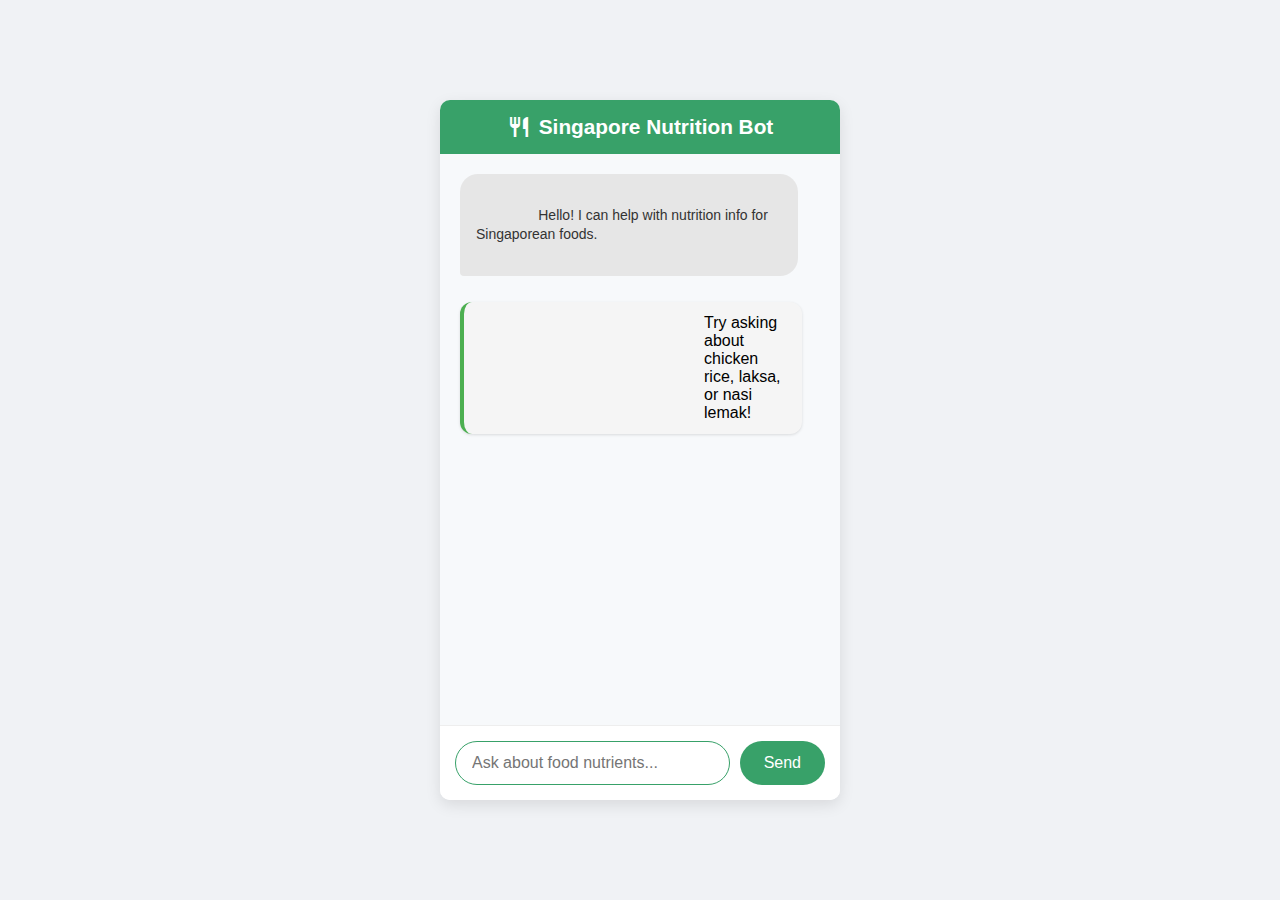
<file: index.html>
<!DOCTYPE html>
<html lang="en">
<head>
    <meta charset="UTF-8">
    <meta name="viewport" content="width=device-width, initial-scale=1.0">
    <title>Singapore Nutrition Chatbot</title>
    <link rel="stylesheet" href="https://fonts.googleapis.com/icon?family=Material+Icons">
    <style>
        body {
            font-family: Arial, sans-serif;
            background-color: #f0f2f5;
            display: flex;
            justify-content: center;
            align-items: center;
            min-height: 100vh;
            margin: 0;
            padding: 20px;
            box-sizing: border-box;
        }

        .chat-container {
            width: 100%;
            max-width: 400px;
            background: white;
            border-radius: 10px;
            box-shadow: 0 5px 15px rgba(0,0,0,0.1);
            overflow: hidden;
            display: flex;
            flex-direction: column;
            height: 90vh;
            max-height: 700px;
        }

        h1 {
            text-align: center;
            color: white;
            padding: 15px;
            margin: 0;
            background-color: #38a169;
            font-size: 1.3em;
            display: flex;
            align-items: center;
            justify-content: center;
        }

        #chat-box {
            padding: 20px;
            flex: 1;
            overflow-y: auto;
            background-color: #f7f9fb;
            display: flex;
            flex-direction: column;
            gap: 10px;
        }

        /* scroll bar details */
        #chat-box::-webkit-scrollbar {
            width: 6px;
            transition: width 0.4s ease; 
        }
        #chat-box::-webkit-scrollbar-track {
            background: transparent;
            border-radius: 10px;
        }
        #chat-box::-webkit-scrollbar-thumb {
            background: rgba(136, 136, 136, 0.4);
            border-radius: 10px;
            transition: background-color 0.2s ease;
        }
        #chat-box::-webkit-scrollbar-thumb:hover {
            background: #38a169; 
        }

        .message {
            padding: 12px 16px;
            margin-bottom: 8px;
            border-radius: 18px;
            max-width: 85%;
            line-height: 1.4;
            word-wrap: break-word;
            white-space: pre-wrap;
            font-size: 14px;
        }

        .user-message {
            background-color: #38a169;
            color: white;
            margin-left: auto; 
            border-bottom-right-radius: 4px;
        }

        .bot-message {
            background-color: #e6e6e6;
            color: #333;
            margin-right: auto;
            border-bottom-left-radius: 4px;
        }

        .input-container {
            display: flex;
            padding: 15px;
            border-top: 1px solid #eee;
            background-color: #fff;
            gap: 10px;
        }

        #user-input {
            flex-grow: 1;
            padding: 12px 16px;
            border: 1px solid #ddd;
            border-radius: 25px;
            font-size: 16px;
            outline: none;
            transition: border-color 0.3s;
        }

        #user-input:focus {
            border-color: #38a169;
        }

        button {
            padding: 12px 24px;
            background-color: #38a169;
            color: white;
            border: none;
            border-radius: 25px;
            cursor: pointer;
            font-size: 16px;
            transition: background-color 0.2s;
            font-weight: 500;
        }

        button:hover {
            background-color: #2f8559;
        }

        /* Material-UI style button */
        .mui-button {
            background-color: #1976d2;
            color: white;
            border: none;
            border-radius: 4px;
            padding: 10px 16px;
            font-family: Arial, sans-serif;
            font-size: 14px;
            font-weight: 500;
            text-transform: uppercase;
            letter-spacing: 0.5px;
            cursor: pointer;
            transition: background-color 0.3s, box-shadow 0.3s, transform 0.2s;
            box-shadow: 0 2px 4px rgba(0,0,0,0.2);
            display: inline-flex;
            align-items: center;
            gap: 8px;
        }

        .mui-button:hover {
            background-color: #1565c0;
            box-shadow: 0 4px 8px rgba(0,0,0,0.3);
            transform: translateY(-1px);
        }

        .mui-button:active {
            transform: translateY(0);
            box-shadow: 0 2px 4px rgba(0,0,0,0.2);
        }

        /* message material style */
        .mui-message {
            background: white;
            border-radius: 12px;
            padding: 12px 16px;
            margin: 8px 0;
            box-shadow: 0 1px 3px rgba(0,0,0,0.12);
            transition: all 0.3s ease;
            border-left: 4px solid transparent;
            font-family: Arial, sans-serif; /* same font */
            max-width: 85%;
        }

        .mui-message.user {
            background: #1976d2;
            color: white;
            margin-left: auto;
            border-left-color: #1565c0;
        }

        .mui-message.bot {
            background: #f5f5f5;
            margin-right: auto;
            border-left-color: #4caf50;
        }

        .mui-message:hover {
            box-shadow: 0 4px 12px rgba(0,0,0,0.15);
        }

        /* nutrition card */
        .nutrition-card {
            background: linear-gradient(135deg, #e8f5e8, #f1f8e9);
            border-left: 4px solid #4caf50;
            border-radius: 8px;
            padding: 16px;
            margin: 12px 0;
            box-shadow: 0 2px 8px rgba(76, 175, 80, 0.2);
            font-family: Arial, sans-serif; /* same font */
        }

        .nutrition-card .material-icons {
            color: #4caf50;
            margin-right: 8px;
        }

        /* responsive */
        @media (max-width: 480px) {
            body {
                padding: 10px;
            }
            
            .chat-container {
                height: 95vh;
                max-height: none;
            }
            
            #chat-box {
                padding: 15px;
            }
            
            .message, .mui-message {
                max-width: 90%;
            }
            
            .input-container {
                padding: 12px;
            }
        }
    </style>
</head>

<body>
    <div class="chat-container">
        <h1>
            <span class="material-icons" style="vertical-align: middle; margin-right: 8px;">restaurant</span>
            Singapore Nutrition Bot
        </h1>

        <div id="chat-box">
            <div class="message bot-message">
                Hello! I can help with nutrition info for Singaporean foods.
            </div>        
                  
            <div class="mui-message bot">
                <div style="display: flex; align-items: center; gap: 8px;">
                    <span class="material-icons">nutrition</span>
                    Try asking about chicken rice, laksa, or nasi lemak!
                </div>
            </div>
        </div>
        <div class="input-container">
            <input type="text" id="user-input" placeholder="Ask about food nutrients...">
            <button onclick="sendMessage()">Send</button>
        </div>
    </div>

    <script>
        // connect to backend flask
        async function sendMessage() {
            const userInput = document.getElementById('user-input');
            const message = userInput.value.trim();
            
            if (!message) return;

            // add user message
            addMessage(message, 'user');
            userInput.value = '';

            try {
                // flask backend - need backend to be running
                const response = await fetch('http://127.0.0.1:5000/chat', {
                    method: 'POST',
                    headers: {
                        'Content-Type': 'application/json',
                    },
                    body: JSON.stringify({
                        message: message,
                        user_id: 'web_user'
                    })
                });

                if (!response.ok) {
                    throw new Error(`HTTP error! status: ${response.status}`);
                }

                const data = await response.json();

                // chatbot response
                addMaterialMessage(data.response, 'bot');
                
            } catch (error) {
                console.error('Error:', error);
                addMaterialMessage('Sorry, I encountered an error. Make sure Flask is running on http://127.0.0.1:5000', 'bot');
            }
        }

        // messages
        function addMessage(text, sender) {
            const chatBox = document.getElementById('chat-box');
            const messageDiv = document.createElement('div');
            messageDiv.className = `message ${sender}-message`;
            messageDiv.textContent = text;
            chatBox.appendChild(messageDiv);
            chatBox.scrollTop = chatBox.scrollHeight;
        }

        // using material-ui style to add messages
        function addMaterialMessage(text, sender) {
            const chatBox = document.getElementById('chat-box');
            const messageDiv = document.createElement('div');
            messageDiv.className = `mui-message ${sender}`;
            
            const icon = sender === 'user' ? 'person' : 'smart_toy';
            const iconColor = sender === 'user' ? 'white' : '#1976d2';
            
            messageDiv.innerHTML = `
                <div style="display: flex; align-items: center; gap: 8px;">
                    <span class="material-icons" style="color: ${iconColor};">${icon}</span>
                    <span>${text}</span>
                </div>
            `;
            
            chatBox.appendChild(messageDiv);
            chatBox.scrollTop = chatBox.scrollHeight;
        }

        // enter to send messages
        document.getElementById('user-input').addEventListener('keypress', function(e) {
            if (e.key === 'Enter') {
                sendMessage();
            }
        });

        // focus on user input when page reloads
        window.addEventListener('load', function() {
            document.getElementById('user-input').focus();
        });

        // example for testing
        document.addEventListener('DOMContentLoaded', function() {
            console.log('Singapore Nutrition Chatbot loaded successfully!');
        });
    </script>
</body>
</html>
</file>
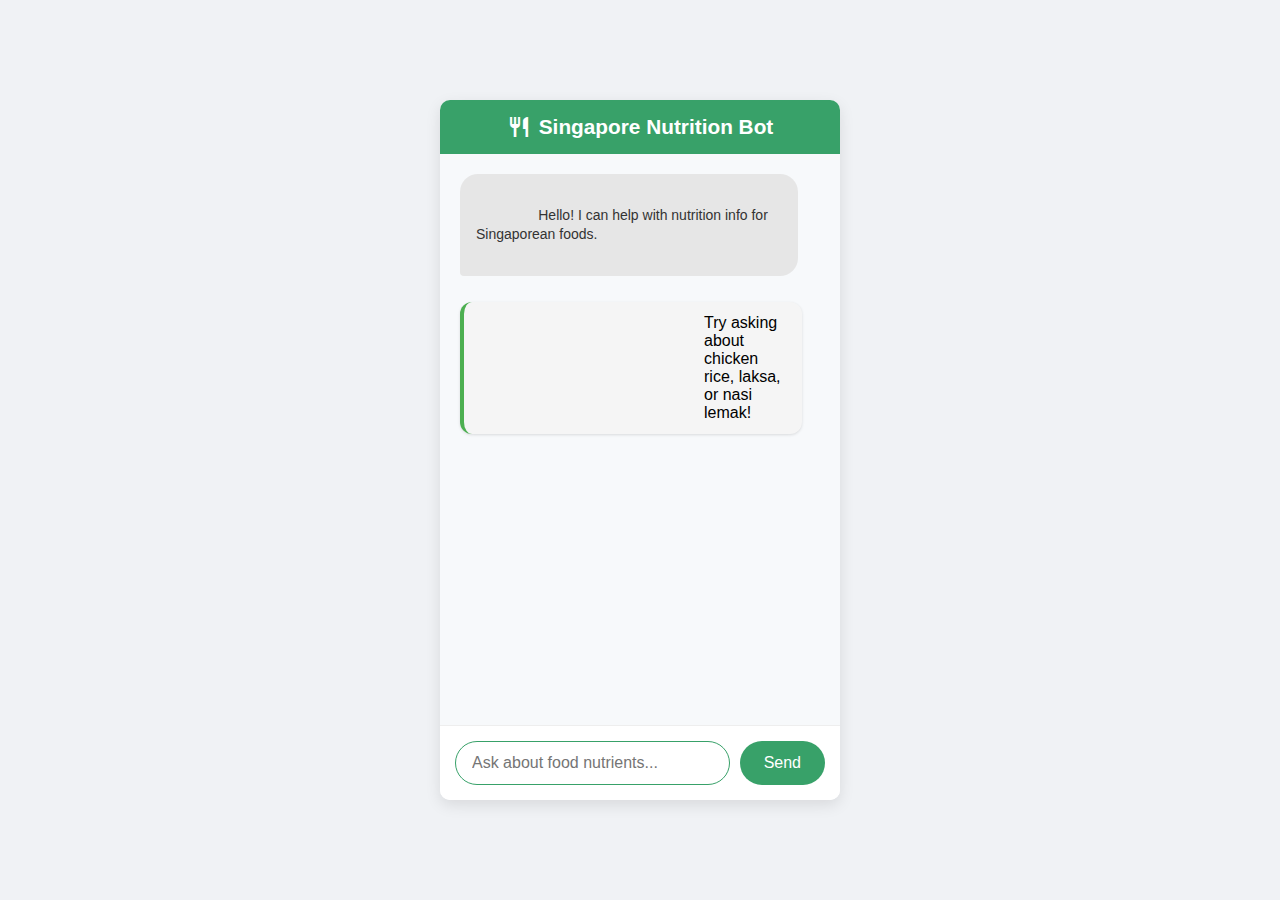
<file: combinedFrontend.html>
<!DOCTYPE html>
<html lang="en">
<head>
    <meta charset="UTF-8">
    <meta name="viewport" content="width=device-width, initial-scale=1.0">
    <title>Singapore Nutrition Chatbot</title>
    <link rel="stylesheet" href="https://fonts.googleapis.com/icon?family=Material+Icons">
    <style>
        body {
            font-family: Arial, sans-serif;
            background-color: #f0f2f5;
            display: flex;
            justify-content: center;
            align-items: center;
            min-height: 100vh;
            margin: 0;
            padding: 20px;
            box-sizing: border-box;
        }

        .chat-container {
            width: 100%;
            max-width: 400px;
            background: white;
            border-radius: 10px;
            box-shadow: 0 5px 15px rgba(0,0,0,0.1);
            overflow: hidden;
            display: flex;
            flex-direction: column;
            height: 90vh;
            max-height: 700px;
        }

        h1 {
            text-align: center;
            color: white;
            padding: 15px;
            margin: 0;
            background-color: #38a169;
            font-size: 1.3em;
            display: flex;
            align-items: center;
            justify-content: center;
        }

        #chat-box {
            padding: 20px;
            flex: 1;
            overflow-y: auto;
            background-color: #f7f9fb;
            display: flex;
            flex-direction: column;
            gap: 10px;
        }

        /* scroll bar details */
        #chat-box::-webkit-scrollbar {
            width: 6px;
            transition: width 0.4s ease; 
        }
        #chat-box::-webkit-scrollbar-track {
            background: transparent;
            border-radius: 10px;
        }
        #chat-box::-webkit-scrollbar-thumb {
            background: rgba(136, 136, 136, 0.4);
            border-radius: 10px;
            transition: background-color 0.2s ease;
        }
        #chat-box::-webkit-scrollbar-thumb:hover {
            background: #38a169; 
        }

        .message {
            padding: 12px 16px;
            margin-bottom: 8px;
            border-radius: 18px;
            max-width: 85%;
            line-height: 1.4;
            word-wrap: break-word;
            white-space: pre-wrap;
            font-size: 14px;
        }

        .user-message {
            background-color: #38a169;
            color: white;
            margin-left: auto; 
            border-bottom-right-radius: 4px;
        }

        .bot-message {
            background-color: #e6e6e6;
            color: #333;
            margin-right: auto;
            border-bottom-left-radius: 4px;
        }

        .input-container {
            display: flex;
            padding: 15px;
            border-top: 1px solid #eee;
            background-color: #fff;
            gap: 10px;
        }

        #user-input {
            flex-grow: 1;
            padding: 12px 16px;
            border: 1px solid #ddd;
            border-radius: 25px;
            font-size: 16px;
            outline: none;
            transition: border-color 0.3s;
        }

        #user-input:focus {
            border-color: #38a169;
        }

        button {
            padding: 12px 24px;
            background-color: #38a169;
            color: white;
            border: none;
            border-radius: 25px;
            cursor: pointer;
            font-size: 16px;
            transition: background-color 0.2s;
            font-weight: 500;
        }

        button:hover {
            background-color: #2f8559;
        }

        /* Material-UI style button */
        .mui-button {
            background-color: #1976d2;
            color: white;
            border: none;
            border-radius: 4px;
            padding: 10px 16px;
            font-family: Arial, sans-serif;
            font-size: 14px;
            font-weight: 500;
            text-transform: uppercase;
            letter-spacing: 0.5px;
            cursor: pointer;
            transition: background-color 0.3s, box-shadow 0.3s, transform 0.2s;
            box-shadow: 0 2px 4px rgba(0,0,0,0.2);
            display: inline-flex;
            align-items: center;
            gap: 8px;
        }

        .mui-button:hover {
            background-color: #1565c0;
            box-shadow: 0 4px 8px rgba(0,0,0,0.3);
            transform: translateY(-1px);
        }

        .mui-button:active {
            transform: translateY(0);
            box-shadow: 0 2px 4px rgba(0,0,0,0.2);
        }

        /* message material style */
        .mui-message {
            background: white;
            border-radius: 12px;
            padding: 12px 16px;
            margin: 8px 0;
            box-shadow: 0 1px 3px rgba(0,0,0,0.12);
            transition: all 0.3s ease;
            border-left: 4px solid transparent;
            font-family: Arial, sans-serif;
            max-width: 85%;
        }

        .mui-message.user {
            background: #1976d2;
            color: white;
            margin-left: auto;
            border-left-color: #1565c0;
        }

        .mui-message.bot {
            background: #f5f5f5;
            margin-right: auto;
            border-left-color: #4caf50;
        }

        .mui-message:hover {
            box-shadow: 0 4px 12px rgba(0,0,0,0.15);
        }

        /* nutrition card */
        .nutrition-card {
            background: linear-gradient(135deg, #e8f5e8, #f1f8e9);
            border-left: 4px solid #4caf50;
            border-radius: 8px;
            padding: 16px;
            margin: 12px 0;
            box-shadow: 0 2px 8px rgba(76, 175, 80, 0.2);
            font-family: Arial, sans-serif;
        }

        .nutrition-card .material-icons {
            color: #4caf50;
            margin-right: 8px;
        }

        /* responsive */
        @media (max-width: 480px) {
            body {
                padding: 10px;
            }
            
            .chat-container {
                height: 95vh;
                max-height: none;
            }
            
            #chat-box {
                padding: 15px;
            }
            
            .message, .mui-message {
                max-width: 90%;
            }
            
            .input-container {
                padding: 12px;
            }
        }
    </style>
</head>

<body>
    <div class="chat-container">
        <h1>
            <span class="material-icons" style="vertical-align: middle; margin-right: 8px;">restaurant</span>
            Singapore Nutrition Bot
        </h1>

        <div id="chat-box">
            <div class="message bot-message">
                Hello! I can help with nutrition info for Singaporean foods.
            </div>        
                  
            <div class="mui-message bot">
                <div style="display: flex; align-items: center; gap: 8px;">
                    <span class="material-icons">nutrition</span>
                    Try asking about chicken rice, laksa, or nasi lemak!
                </div>
            </div>
        </div>
        <div class="input-container">
            <input type="text" id="user-input" placeholder="Ask about food nutrients...">
            <button onclick="sendMessage()">Send</button>
        </div>
    </div>

    <script>
        // Connect to backend flask
        async function sendMessage() {
            const userInput = document.getElementById('user-input');
            const message = userInput.value.trim();
            
            if (!message) return;

            // Add user message
            addMessage(message, 'user');
            userInput.value = '';

            try {
                // Flask backend - need backend to be running
                const response = await fetch('http://127.0.0.1:5000/chat', {
                    method: 'POST',
                    headers: {
                        'Content-Type': 'application/json',
                    },
                    body: JSON.stringify({
                        message: message,
                        user_id: 'web_user'
                    })
                });

                if (!response.ok) {
                    throw new Error(`HTTP error! status: ${response.status}`);
                }

                const data = await response.json();

                // Chatbot response
                addMaterialMessage(data.response, 'bot');
                
            } catch (error) {
                console.error('Error:', error);
                addMaterialMessage('Sorry, I encountered an error. Please try again.', 'bot');
                // simulate reply（for testing, when backend is unavailable）
                // setTimeout(() => {
                //     addMaterialMessage(`I received your message about "${message}". This is a simulated response since the backend is not available.`, 'bot');
                // }, 1000);
            }
        }

        // Messages
        function addMessage(text, sender) {
            const chatBox = document.getElementById('chat-box');
            const messageDiv = document.createElement('div');
            messageDiv.className = `message ${sender}-message`;
            messageDiv.textContent = text;
            chatBox.appendChild(messageDiv);
            chatBox.scrollTop = chatBox.scrollHeight;
        }

        // Using Material-UI style to add messages
        function addMaterialMessage(text, sender) {
            const chatBox = document.getElementById('chat-box');
            const messageDiv = document.createElement('div');
            messageDiv.className = `mui-message ${sender}`;
            
            const icon = sender === 'user' ? 'person' : 'smart_toy';
            const iconColor = sender === 'user' ? 'white' : '#1976d2';
            
            messageDiv.innerHTML = `
                <div style="display: flex; align-items: center; gap: 8px;">
                    <span class="material-icons" style="color: ${iconColor};">${icon}</span>
                    <span>${text}</span>
                </div>
            `;
            
            chatBox.appendChild(messageDiv);
            chatBox.scrollTop = chatBox.scrollHeight;
        }

        // Enter to send messages
        document.getElementById('user-input').addEventListener('keypress', function(e) {
            if (e.key === 'Enter') {
                sendMessage();
            }
        });

        // Focus on user input when page reloads
        window.addEventListener('load', function() {
            document.getElementById('user-input').focus();
        });

        //example for testing
        document.addEventListener('DOMContentLoaded', function() {
            console.log('Singapore Nutrition Chatbot loaded successfully!');
        });
    </script>
</body>
</html>
</file>
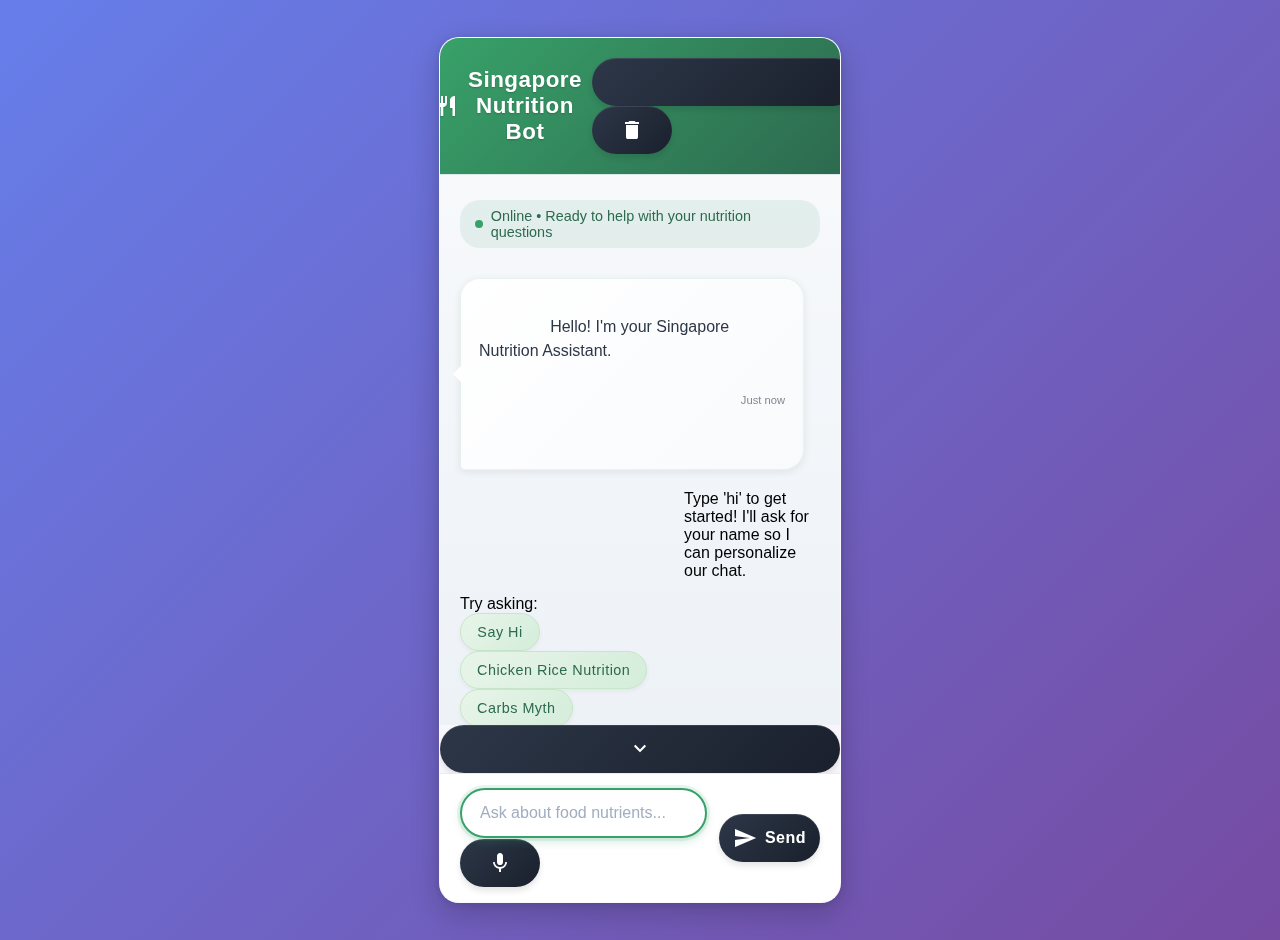
<file: Mainbot/frontend.html>
<!DOCTYPE html>
<html lang="en">
<head>
    <meta charset="UTF-8">
    <meta name="viewport" content="width=device-width, initial-scale=1.0">
    <title>Singapore Nutrition Chatbot</title>
    <link rel="stylesheet" href="https://fonts.googleapis.com/icon?family=Material+Icons">
    <link rel="stylesheet" href="https://fonts.googleapis.com/css2?family=Poppins:wght@300;400;500;600&display=swap">
    <link rel="stylesheet" href="style.css">
</head>
<body>
    <div class="chat-container">
        <h1>
            <span class="material-icons">restaurant</span>
            Singapore Nutrition Bot
            <div class="chat-header-actions">
                <button class="header-action-btn" onclick="toggleTheme()" title="Toggle theme">
                    <span class="material-icons">dark_mode</span>
                </button>
                <button class="header-action-btn" onclick="clearChat()" title="Clear chat">
                    <span class="material-icons">delete</span>
                </button>
            </div>
        </h1>

        <div id="chat-box">
            <!-- chat status -->
            <div class="chat-status">
                <span class="status-indicator"></span>
                <span>Online • Ready to help with your nutrition questions</span>
            </div>

            <!-- welcome messages -->
            <div class="message bot-message">
                Hello! I'm your Singapore Nutrition Assistant.
                <div class="message-timestamp">Just now</div>
            </div>
            
            <div class="mui-message bot">
                <div style="display: flex; align-items: center; gap: 8px;">
                    <span class="material-icons" style="color: #38a169;">nutrition</span>
                    <span>Type 'hi' to get started! I'll ask for your name so I can personalize our chat.</span>
                </div>
            </div>

            <!-- quick suggestions -->
            <div class="quick-suggestions">
                <div class="suggestion-title">Try asking:</div>
                <button class="quick-button" onclick="sendQuickMessage('hi')">Say Hi</button>
                <button class="quick-button" onclick="sendQuickMessage('nutrition for chicken rice')">Chicken Rice Nutrition</button>
                <button class="quick-button" onclick="sendQuickMessage('are carbs bad?')">Carbs Myth</button>
                <button class="quick-button" onclick="sendQuickMessage('diabetes tips')">Diabetes Tips</button>
                <button class="quick-button" onclick="sendQuickMessage('healthy swaps')">Healthy Swaps</button>
            </div>
        </div>

        <!-- scroll to bottom button -->
        <button class="scroll-to-bottom" onclick="scrollToBottom()" title="Scroll to bottom">
            <span class="material-icons">keyboard_arrow_down</span>
        </button>

        <!-- input area -->
        <div class="input-container">
            <div style="position: relative; flex-grow: 1;">
                <input type="text" id="user-input" placeholder="Ask about food nutrients..." autocomplete="off">
                <button class="voice-input-btn" onclick="startVoiceInput()" title="Voice input">
                    <span class="material-icons">mic</span>
                </button>
            </div>
            <button onclick="sendMessage()" class="send-btn">
                <span class="material-icons">send</span>
                Send
            </button>
        </div>
    </div>

    <script src="script.js"></script>
</body>
</html>
</file>
<file: Mainbot/style.css>
/* main body styling */
body {
    font-family: 'Segoe UI', Tahoma, Geneva, Verdana, sans-serif;
    background: linear-gradient(135deg, #667eea 0%, #764ba2 100%);
    display: flex;
    justify-content: center;
    align-items: center;
    min-height: 100vh;
    margin: 0;
    padding: 20px;
}

.chat-container {
    width: 100%;
    max-width: 400px;
    background: rgba(255, 255, 255, 0.95);
    border-radius: 20px;
    box-shadow: 
        0 10px 30px rgba(0, 0, 0, 0.2),
        0 1px 8px rgba(0, 0, 0, 0.1),
        inset 0 1px 0 rgba(255, 255, 255, 0.6);
    overflow: hidden;
    display: flex;
    flex-direction: column;
    backdrop-filter: blur(10px);
    border: 1px solid rgba(255, 255, 255, 0.3);
}

/* Header with gradient */
h1 {
    text-align: center;
    color: white;
    padding: 20px 15px;
    margin: 0;
    background: linear-gradient(135deg, #38a169 0%, #2d6a4f 100%);
    font-size: 1.4em;
    font-weight: 600;
    letter-spacing: 0.5px;
    text-shadow: 0 1px 2px rgba(0, 0, 0, 0.2);
    display: flex;
    align-items: center;
    justify-content: center;
    gap: 10px;
}

#chat-box {
    padding: 25px 20px;
    height: 500px;
    overflow-y: auto;
    background: linear-gradient(180deg, #f7f9fb 0%, #edf2f7 100%);
    border-top: 1px solid rgba(56, 161, 105, 0.1);
    display: flex;
    flex-direction: column;
    gap: 15px;
}

/* custom scrollbar */
#chat-box::-webkit-scrollbar {
    width: 6px;
    transition: width 0.3s ease;
}

#chat-box:hover::-webkit-scrollbar {
    width: 8px;
}

#chat-box::-webkit-scrollbar-track {
    background: rgba(0, 0, 0, 0.05);
    border-radius: 10px;
    margin: 5px 0;
}

#chat-box::-webkit-scrollbar-thumb {
    background: linear-gradient(to bottom, #38a169, #2d6a4f);
    border-radius: 10px;
    transition: all 0.3s ease;
}

#chat-box::-webkit-scrollbar-thumb:hover {
    background: linear-gradient(to bottom, #2d6a4f, #1b4332);
    box-shadow: 0 0 5px rgba(56, 161, 105, 0.5);
}

.message {
    padding: 12px 18px;
    margin-bottom: 5px;
    border-radius: 20px;
    max-width: 85%;
    line-height: 1.5;
    word-wrap: break-word;
    white-space: pre-wrap;
    animation: messageAppear 0.3s ease;
}

.user-message {
    background: linear-gradient(135deg, #38a169 0%, #2d6a4f 100%);
    color: white;
    margin-left: auto;
    border-bottom-right-radius: 5px;
    box-shadow: 
        0 2px 8px rgba(56, 161, 105, 0.3),
        inset 0 1px 0 rgba(255, 255, 255, 0.2);
    position: relative;
}

.user-message::after {
    content: '';
    position: absolute;
    right: -8px;
    top: 50%;
    transform: translateY(-50%);
    border-width: 8px 0 8px 8px;
    border-style: solid;
    border-color: transparent transparent transparent #2d6a4f;
}

.bot-message {
    background: linear-gradient(135deg, #ffffff 0%, #f8f9fa 100%);
    color: #2d3748;
    margin-right: auto;
    border-bottom-left-radius: 5px;
    box-shadow:
        0 2px 8px rgba(0, 0, 0, 0.08),
        inset 0 1px 0 rgba(255, 255, 255, 0.8);
    position: relative;
}

.bot-message::after {
    content: '';
    position: absolute;
    left: -8px;
    top: 50%;
    transform: translateY(-50%);
    border-width: 8px 8px 8px 0;
    border-style: solid;
    border-color: transparent #ffffff transparent transparent;
}

.input-container {
    display: flex;
    padding: 15px 20px;
    background: white;
    border-top: 1px solid rgba(0, 0, 0, 0.08);
    gap: 12px;
    align-items: center;
}

#user-input {
    flex-grow: 1;
    padding: 14px 18px;
    border: 2px solid #e2e8f0;
    border-radius: 25px;
    font-size: 16px;
    outline: none;
    transition: all 0.3s ease;
    background: white;
    box-shadow: 0 2px 5px rgba(0, 0, 0, 0.05);
}

#user-input:focus {
    border-color: #38a169;
    box-shadow: 
        0 0 0 3px rgba(56, 161, 105, 0.1),
        0 4px 10px rgba(56, 161, 105, 0.2);
    transform: translateY(-1px);
}

#user-input::placeholder {
    color: #a0aec0;
}

/* button styling */
button {
    padding: 12px 24px;
    background: linear-gradient(135deg, #2d3748 0%, #1a202c 100%);
    color: white;
    border: none;
    border-radius: 25px;
    cursor: pointer;
    font-size: 16px;
    font-weight: 600;
    letter-spacing: 0.5px;
    transition: all 0.3s ease;
    box-shadow: 
        0 4px 6px rgba(0, 0, 0, 0.1),
        inset 0 1px 0 rgba(255, 255, 255, 0.1);
    display: flex;
    align-items: center;
    justify-content: center;
    gap: 8px;
    min-width: 80px;
}

button:hover {
    background: linear-gradient(135deg, #38a169 0%, #2d6a4f 100%);
    transform: translateY(-2px);
    box-shadow:
        0 6px 12px rgba(56, 161, 105, 0.3),
        inset 0 1px 0 rgba(255, 255, 255, 0.2);
}

button:active {
    transform: translateY(0);
    box-shadow: 
        0 2px 4px rgba(0, 0, 0, 0.1),
        inset 0 1px 0 rgba(255, 255, 255, 0.1);
}

button:disabled {
    opacity: 0.6;
    cursor: not-allowed;
    transform: none !important;
}

/* quick questions buttons */
.quick-questions {
    margin: 20px 0;
    animation: fadeIn 0.5s ease;
}

.quick-questions-header {
    display: flex;
    align-items: center;
    gap: 8px;
    color: #4a5568;
    font-size: 0.95em;
    margin-bottom: 12px;
    font-weight: 500;
}

.quick-buttons {
    display: flex;
    flex-wrap: wrap;
    gap: 10px;
}

.quick-button {
    background: linear-gradient(135deg, #e8f5e9 0%, #d4edda 100%);
    color: #2d6a4f;
    border: 1px solid #c8e6c9;
    padding: 10px 16px;
    border-radius: 20px;
    font-size: 0.9em;
    cursor: pointer;
    transition: all 0.3s ease;
    white-space: nowrap;
    font-weight: 500;
    box-shadow: 0 2px 5px rgba(0, 0, 0, 0.05);
}

.quick-button:hover {
    background: linear-gradient(135deg, #c8e6c9 0%, #b7dfba 100%);
    transform: translateY(-2px);
    box-shadow: 
        0 4px 12px rgba(56, 161, 105, 0.2),
        0 1px 2px rgba(0, 0, 0, 0.1);
    border-color: #38a169;
}

/* Message animations */
@keyframes messageAppear {
    from {
        opacity: 0;
        transform: translateY(10px);
    }
    to {
        opacity: 1;
        transform: translateY(0);
    }
}

/* Typing indicator */
.typing-indicator {
    display: flex;
    align-items: center;
    gap: 12px;
    background: white;
    padding: 16px 20px;
    border-radius: 16px;
    margin-right: auto;
    margin-bottom: 10px;
    max-width: 120px;
    box-shadow: 
        0 2px 10px rgba(0, 0, 0, 0.08),
        0 1px 2px rgba(0, 0, 0, 0.06);
    border-left: 4px solid #4caf50;
    animation: messageAppear 0.3s ease;
}

.typing-dots {
    display: flex;
    gap: 4px;
}

.typing-dot {
    width: 8px;
    height: 8px;
    background: #38a169;
    border-radius: 50%;
    animation: typingAnimation 1.4s infinite ease-in-out;
}

.typing-dot:nth-child(1) {
    animation-delay: -0.32s;
}

.typing-dot:nth-child(2) {
    animation-delay: -0.16s;
}

@keyframes typingAnimation {
    0%, 80%, 100% {
        transform: translateY(0);
        opacity: 0.6;
    }
    40% {
        transform: translateY(-6px);
        opacity: 1;
    }
}

/* nutrition card */
.nutrition-card {
    background: linear-gradient(135deg, #ffffff 0%, #f8fff8 100%);
    border-left: 5px solid #38a169;
    border-radius: 16px;
    padding: 20px;
    margin: 15px 0;
    box-shadow:
        0 6px 20px rgba(56, 161, 105, 0.15),
        0 2px 6px rgba(56, 161, 105, 0.1);
    animation: cardAppear 0.5s ease;
    position: relative;
    overflow: hidden;
}

.nutrition-card::before {
    content: '';
    position: absolute;
    top: 0;
    right: 0;
    width: 100px;
    height: 100px;
    background: linear-gradient(135deg, rgba(56, 161, 105, 0.1) 0%, transparent 50%);
    border-radius: 0 0 0 100%;
}

@keyframes cardAppear {
    from {
        opacity: 0;
        transform: translateY(20px) scale(0.95);
    }
    to {
        opacity: 1;
        transform: translateY(0) scale(1);
    }
}

.nutrition-card .material-icons {
    color: #38a169;
    margin-right: 10px;
    background: rgba(56, 161, 105, 0.1);
    padding: 8px;
    border-radius: 50%;
}

.nutrition-card h3 {
    margin: 0 0 15px 0;
    color: #1b4332;
    font-size: 1.3em;
    font-weight: 600;
    display: flex;
    align-items: center;
}

/* Stats grid in nutrition card */
.stats-grid {
    display: grid;
    grid-template-columns: repeat(2, 1fr);
    gap: 12px;
    margin: 20px 0;
}

.stat-box {
    background: white;
    padding: 15px;
    border-radius: 12px;
    text-align: center;
    box-shadow: 
        0 2px 8px rgba(0, 0, 0, 0.05),
        inset 0 1px 0 rgba(255, 255, 255, 0.8);
    transition: all 0.3s ease;
    border: 1px solid rgba(56, 161, 105, 0.1);
}

.stat-box:hover {
    transform: translateY(-3px);
    box-shadow: 
        0 4px 15px rgba(56, 161, 105, 0.15),
        0 2px 4px rgba(0, 0, 0, 0.05);
}

.stat-label {
    font-size: 0.85em;
    color: #718096;
    margin-bottom: 6px;
    font-weight: 500;
}

.stat-value {
    font-weight: 700;
    color: #2d6a4f;
    font-size: 1.3em;
}

/* Footer note */
.footer-note {
    margin-top: 15px;
    font-size: 0.85em;
    color: #a0aec0;
    font-style: italic;
    text-align: center;
    padding: 10px;
    border-top: 1px solid rgba(0, 0, 0, 0.05);
}

/* Loading animation */
@keyframes fadeIn {
    from {
        opacity: 0;
    }
    to {
        opacity: 1;
    }
}

/* Responsive design */
@media (max-width: 480px) {
    .chat-container {
        max-width: 100%;
        height: 100vh;
        border-radius: 0;
    }
    
    #chat-box {
        height: calc(100vh - 140px);
        padding: 20px 15px;
    }
    
    .stats-grid {
        grid-template-columns: 1fr;
    }
    
    button {
        padding: 12px 20px;
        min-width: 70px;
    }
}

/* Pulse animation for new messages */
@keyframes pulse {
    0% {
        box-shadow: 0 0 0 0 rgba(56, 161, 105, 0.4);
    }
    70% {
        box-shadow: 0 0 0 6px rgba(56, 161, 105, 0);
    }
    100% {
        box-shadow: 0 0 0 0 rgba(56, 161, 105, 0);
    }
}

.new-message {
    animation: pulse 1s;
};
}
/* Imrpovements I know may have duplicates will edit later.*/
/* gradient header*/
.chat-container h1{
    background: linear-gradient(135deg,#38a169 0%,#2d6a4f 100%);
    padding: 20px;
    position:relative;
    overflow: hidden;
}

.chat-container h1::before{
    content:'';
    position:absolute:
    top:0;
    left:0;
    right:0;
    height:3px;
    background: linear-gradient(90deg,#38a169,#2d6a4f, #38a169);
    animation: shimmer 3s infinite linear;
}

@keyframes shimmer {
    0% { background-postion: -200px 0; }
    100% {background-postion: 200px 0: }
}


/* glow effect for message cards */
.messgae {
    position: relative;
    transition: transform 0.3s ease, box-shadow 0.3s ease;
}
.message:hover {
    transform:translateY(-2px);
    box-shadow: 0 6px 20px rgba(0, 0, 0, 0.15);
}

.user:message{
    background: linear-gradient(135deg, #38a169 0%, #2d6a4f 100%);
    border: 1px solid rgba(255, 255, 255, 0.2);
}

.bot-message{
    background: linear-gradient(135deg, #ffffff 0%, #f8fafc 100%);
    border: 1px solid rgba(56, 161, 105, 0.1);
}

/*message timestamp */
.message-timestamp {
    font-size: 0.7em;
    opacity: 0.6;
    margin-top: 5px;
    text-align: right;
}

/* chat status indicator*/
.chat-status{
    display: flex;
    align-items: center;
    gap: 8px;
    padding: 8px 15px;
    background: rgba(56, 161, 105, 0.1);
    border-radius: 20px;
    margin:0 auto 15px;
    width: fit-content;
    font-size: 0.9em;
    color: #2d6a4f;
}

.status-indicator {
    width: 8px;
    height: 8px;
    border-radius: 50%;
    background: #38a169;
    animation: pulse 2s infinite:
}

/*nutrients carc with ratinggggggggg*/
.nutrition-rating {
    display: flex;
    align-items: center;
    gap: 5px;
    margin: 10px 0;
}

.rating-star{
    color: #ffc107;
    font-size: 1.2em;
}

.health-score{
    background: linear-gradient(135deg, #38a169, #2d6a4f);
    color: white;
    padding:4px 12px;
    border-radius:20px;
    font-weight: bold;
    font-size: 0.9em;
    margin-left: 10px;

    /* message status, read, delivered,sent*/

    .message-status {
        display: flex;
        align-items: centre;
        gap: 2px;
        margin-left: 5px;
        opacity: 0.7;
    }
    .message-status .material-icons {
        font-size: 14px;
    }

    /*scroll to bottom bar*/
    .scroll-to-bottom {
        position: absolue;
        bottom: 100px;
        right: 30px;
        background: white;
        border:none;
        border-radius: 50%;
        width: 40px;
    height: 40px;
    box-shadow: 0 4px 12px rgba(0, 0, 0, 0.15);
    cursor: pointer;
    display: flex;
    align-items: center;
    justify-content: center;
    opacity: 0;
    transform: translateY(20px);
    transition: all 0.3s ease;
    z-index: 100;
}

.scroll-to-bottom.visible {
    opacity: 1;
    transform: translateY(0);
}

    /* dark mode  lessgooo*/
    @media (prefers-color-scheme: darK) {
        .chat-container {
            background:rgba(0, 0, 0, 0.9);
        border-color: rgba(255, 255, 255, 0.1);
        }

        #chat-box {
            background: #1a202c;
        }

        .bot-message {
            background: #2d3748;
            color: #e2e8f0;
        }

        #user-input { 
            background: #2d3748;
            color: white;
            border-color: #4a5568;
        }
    }

    /* file/photo upload previewwww */
    .file-upload-preview {
    background: #f7fafc;
    border: 2px dashed #cbd5e0;
    border-radius: 12px;
    padding: 15px;
    margin: 10px 0;
    text-align: center;
    }

    .file-upload-preview.dragover {
        border-color:  #38a169;
    background: rgba(56, 161, 105, 0.05);
}






/* quick suggestions styling */
.quick-suggestions {
    margin: 20px 0;
    padding: 15px;
    background: linear-gradient(135deg, #f8f9fa 0%, #e9ecef 100%);
    border-radius: 12px;
    animation: fadeIn 0.5s ease;
}

.suggestion-title {
    font-size: 0.9em;
    color: #4a5568;
    font-weight: 600;
    margin-bottom: 10px;
    display: flex;
    align-items: center;
    gap: 8px;
}

.suggestion-title::before {
    content: '💡';
    font-size: 1.2em;
}

.quick-button {
    background: linear-gradient(135deg, #38a169 0%, #2d6a4f 100%);
    color: white;
    border: none;
    padding: 10px 16px;
    margin: 5px;
    border-radius: 20px;
    font-size: 0.85em;
    cursor: pointer;
    transition: all 0.3s ease;
    box-shadow: 0 2px 5px rgba(56, 161, 105, 0.2);
}

.quick-button:hover {
    background: linear-gradient(135deg, #2d6a4f 0%, #1b4332 100%);
    transform: translateY(-2px);
    box-shadow: 0 4px 12px rgba(56, 161, 105, 0.3);
}

.quick-button:active {
    transform: translateY(0);
}

/* pulsing animation for status indicator */
.status-indicator {
    width: 8px;
    height: 8px;
    background: #38a169;
    border-radius: 50%;
    display: inline-block;
    animation: pulse 2s infinite;
}

@keyframes pulse {
    0%, 100% {
        opacity: 1;
        transform: scale(1);
    }
    50% {
        opacity: 0.6;
        transform: scale(1.2);
    }
}

/* better chat status styling */
.chat-status {
    display: flex;
    align-items: center;
    gap: 8px;
    padding: 10px 15px;
    background: linear-gradient(135deg, #e8f5e8 0%, #d4edda 100%);
    border-radius: 8px;
    font-size: 0.85em;
    color: #2d6a4f;
    font-weight: 500;
    margin-bottom: 15px;
    box-shadow: 0 2px 5px rgba(56, 161, 105, 0.1);
}
</file>
